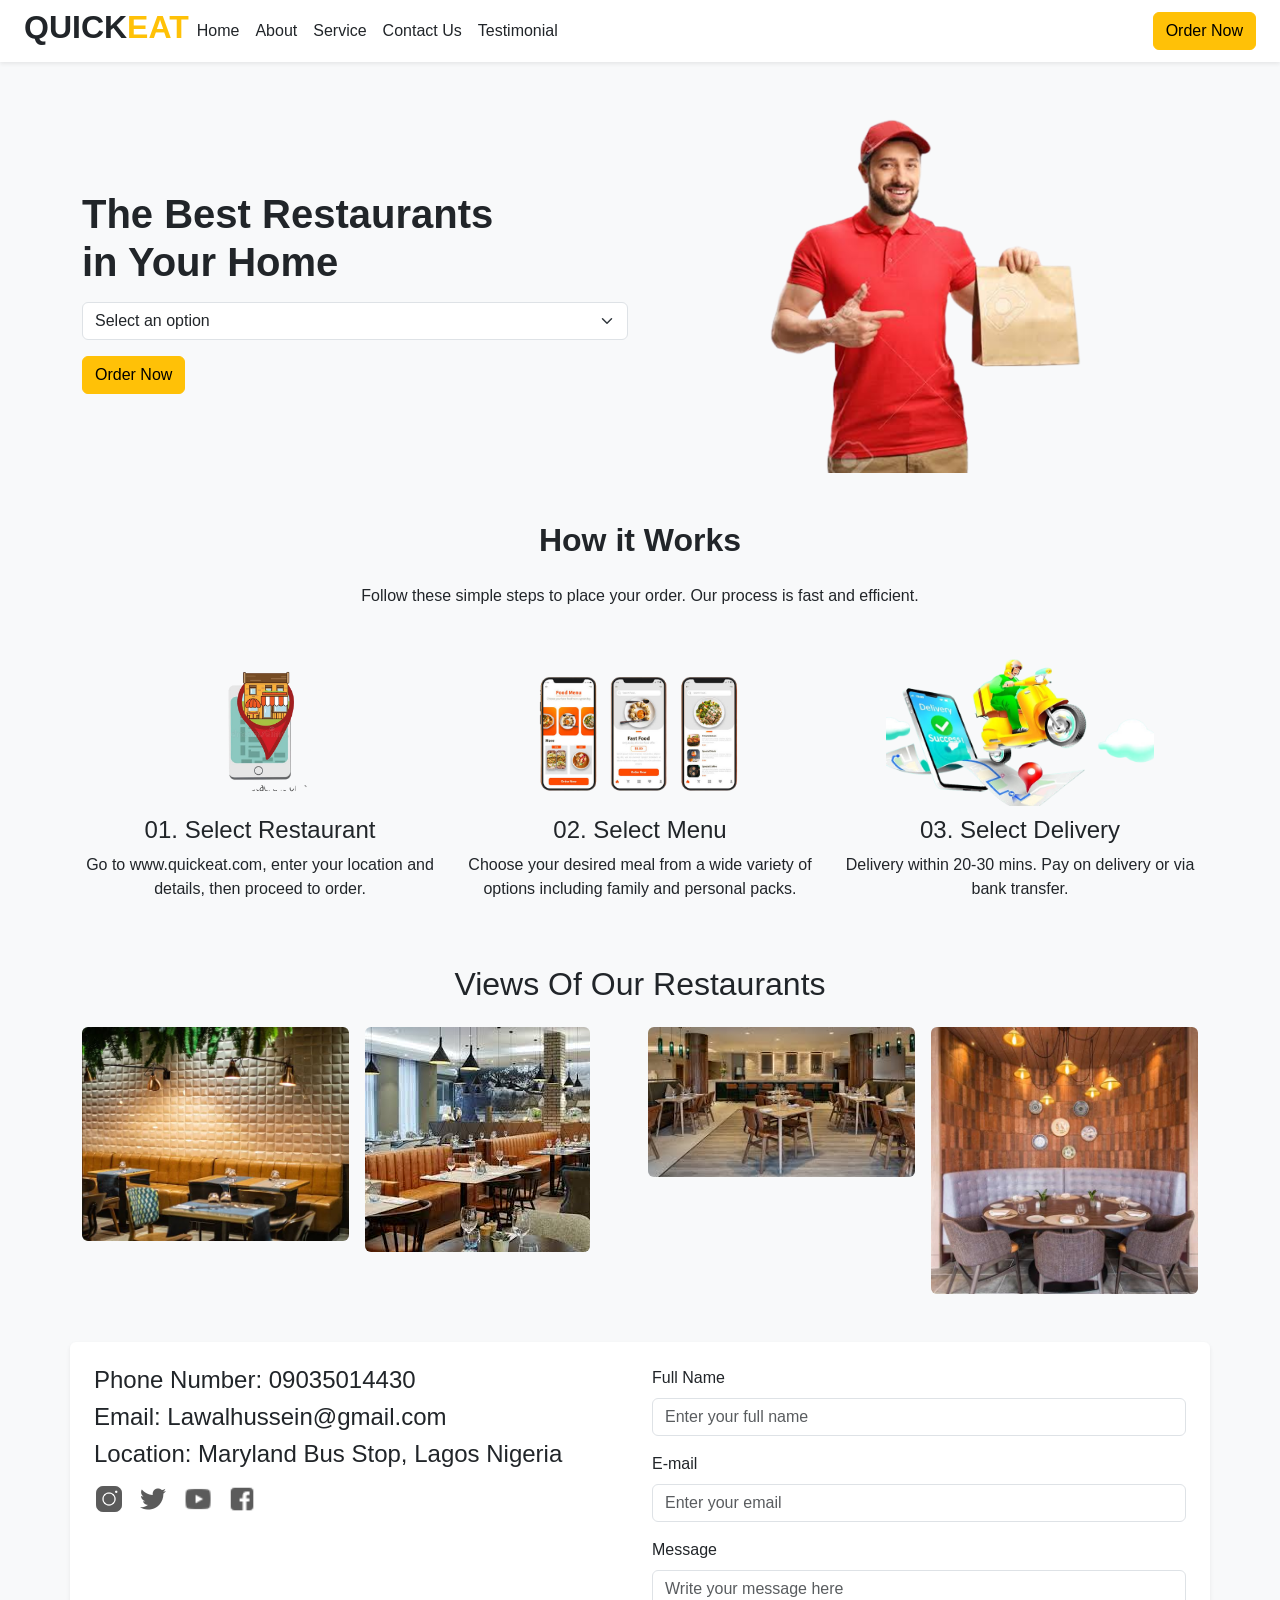
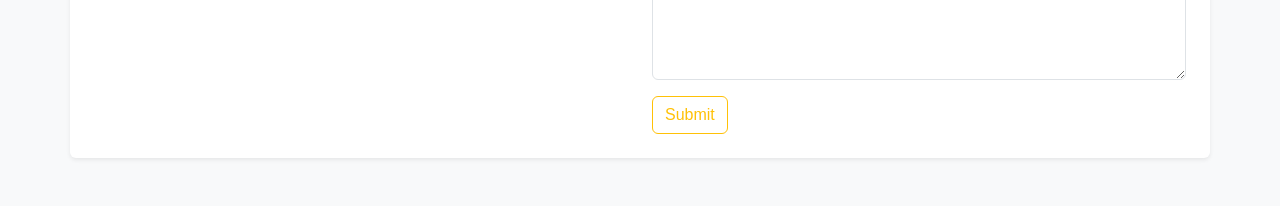
<file: Projects/Restaurant website/index.html>
<!DOCTYPE html>
<html lang="en">
<head>
    <meta charset="UTF-8">
    <meta name="viewport" content="width=device-width, initial-scale=1.0">
    <title>QuickEat - Hussein</title>
    <link href="https://cdn.jsdelivr.net/npm/bootstrap@5.0.2/dist/css/bootstrap.min.css" rel="stylesheet">
    

    <style>
        body {
            font-family: 'Segoe UI', sans-serif;
            background-color: #f8f9fa;
        }
        #best {
            font-size: 40px;
            font-weight: bold;
        }
        .select {
            width: 250px;
            padding: 8px;
        }
        .image {
            height: 150px;
            margin-bottom: 10px;
        }
        .form input[type="text"] {
            width: 100%;
            padding: 10px;
            border: 1px solid #ced4da;
            border-radius: 5px;
        }
        #icon {
            height: 30px;
            margin-right: 10px;
        }
        .contact label {
            font-weight: bold;
        }
    </style>
</head>
<body>

<!-- Navbar -->
<nav class="navbar navbar-expand-lg navbar-light bg-white shadow-sm">
    <div class="container-fluid px-4">
        <h2 class="fw-bold">QUICK<span class="text-warning">EAT</span></h2>
        <button class="navbar-toggler" type="button" data-bs-toggle="collapse" data-bs-target="#navbarNav">
            <span class="navbar-toggler-icon"></span>
        </button>
        <div class="collapse navbar-collapse justify-content-end" id="navbarNav">
            <ul class="navbar-nav me-auto mb-2 mb-lg-0 text-center">
                <li class="nav-item"><a class="nav-link text-dark" href="#">Home</a></li>
                <li class="nav-item"><a class="nav-link text-dark" href="#">About</a></li>
                <li class="nav-item"><a class="nav-link text-dark" href="#">Service</a></li>
                <li class="nav-item"><a class="nav-link text-dark" href="#">Contact Us</a></li>
                <li class="nav-item"><a class="nav-link text-dark" href="#">Testimonial</a></li>
            </ul>
            <button class="btn btn-warning" onclick="add()">Order Now</button>
        </div>
    </div>
</nav>

<!-- Hero Section -->
<section class="container my-5">
    <div class="row align-items-center">
        <div class="col-md-6 text-center text-md-start">
            <h2 id="best">The Best Restaurants <br> in Your Home</h2>
            <select class="form-select my-3" id="ps">
                <option>Select an option</option>
                <option value="option1">Order for Snacks</option>
                <option value="option2">Order for Drinks</option>
                <option value="option3">Order for Meat</option>
                <option value="option4">Order for Fish</option>
                <option value="option5">Order for Pizza</option>
                <option value="option6">Order for Swallow Foods</option>
                <option value="option7">Order for Chicken</option>
            </select>
            <button class="btn btn-warning" onclick="add()">Order Now</button>
        </div>
        <div class="col-md-6 text-center">
            <img src="img1.png" class="img-fluid" alt="Restaurant">
        </div>
    </div>
</section>

<!-- How it Works -->
<section class="container my-5">
    <h2 class="text-center fw-bold mb-4">How it Works</h2>
    <p class="text-center mb-5">Follow these simple steps to place your order. Our process is fast and efficient.</p>
    <div class="row g-4 text-center">
        <div class="col-md-4">
            <img src="location.png" class="image" alt="Location">
            <h4>01. Select Restaurant</h4>
            <p>Go to www.quickeat.com, enter your location and details, then proceed to order.</p>
        </div>
        <div class="col-md-4">
            <img src="selection.png" class="image" alt="Menu">
            <h4>02. Select Menu</h4>
            <p>Choose your desired meal from a wide variety of options including family and personal packs.</p>
        </div>
        <div class="col-md-4">
            <img src="delivery.png" class="image" alt="Delivery">
            <h4>03. Select Delivery</h4>
            <p>Delivery within 20-30 mins. Pay on delivery or via bank transfer.</p>
        </div>
    </div>
</section>

<!-- Restaurant Views -->
<section class="container my-5">
    <h2 class="text-center mb-4">Views Of Our Restaurants</h2>
    <div class="row g-3">
        <div class="col-sm-6 col-lg-3"><img src="view.jpeg" class="img-fluid rounded" alt=""></div>
        <div class="col-sm-6 col-lg-3"><img src="view1.jpeg" class="img-fluid rounded" alt=""></div>
        <div class="col-sm-6 col-lg-3"><img src="view2.jpeg" class="img-fluid rounded" alt=""></div>
        <div class="col-sm-6 col-lg-3"><img src="view3.jpeg" class="img-fluid rounded" alt=""></div>
    </div>
</section>

<!-- Contact Section -->
<section class="container my-5 bg-white p-4 rounded shadow-sm">
    <div class="row g-4">
        <div class="col-md-6">
            <h4>Phone Number: <span class="fw-normal">09035014430</span></h4>
            <h4>Email: <span class="fw-normal">Lawalhussein@gmail.com</span></h4>
            <h4>Location: <span class="fw-normal">Maryland Bus Stop, Lagos Nigeria</span></h4>
            <div class="mt-3">
                <img id="icon" src="insta.png" alt="Instagram">
                <img id="icon" src="twitter.png" alt="Twitter">
                <img id="icon" src="youtube.png" alt="YouTube">
                <img id="icon" src="facebook.png" alt="Facebook">
            </div>
        </div>
        <div class="col-md-6">
            <form>
                <div class="mb-3">
                    <label for="nameInput" class="form-label">Full Name</label>
                    <input type="text" id="nameInput" class="form-control" placeholder="Enter your full name">
                </div>
                <div class="mb-3">
                    <label for="emailInput" class="form-label">E-mail</label>
                    <input type="email" id="emailInput" class="form-control" placeholder="Enter your email">
                </div>
                <div class="mb-3">
                    <label for="messageInput" class="form-label">Message</label>
                    <textarea id="messageInput" class="form-control" rows="4" placeholder="Write your message here"></textarea>
                </div>
                <button type="submit" class="btn btn-outline-warning">Submit</button>
            </form>
        </div>
    </div>
</section>

<script>
    var productselect = document.getElementById('ps');
    function add() {
        var selectedvalue = productselect.value;
        const messages = {
            option1: "SNACKS ORDERED!!!",
            option2: "DRINKS ORDERED!!!",
            option3: "MEAT ORDERED!!!",
            option4: "FISH ORDERED!!!",
            option5: "PIZZA ORDERED!!!",
            option6: "SWALLOW FOOD ORDERED!!!",
            option7: "CHICKEN ORDERED!!!"
        };
        alert(messages[selectedvalue] || "PLEASE SELECT AN ORDER!!!");
    }
</script>

<script src="https://cdn.jsdelivr.net/npm/bootstrap@5.0.2/dist/js/bootstrap.bundle.min.js"></script>

</body>
</html>
</file>
